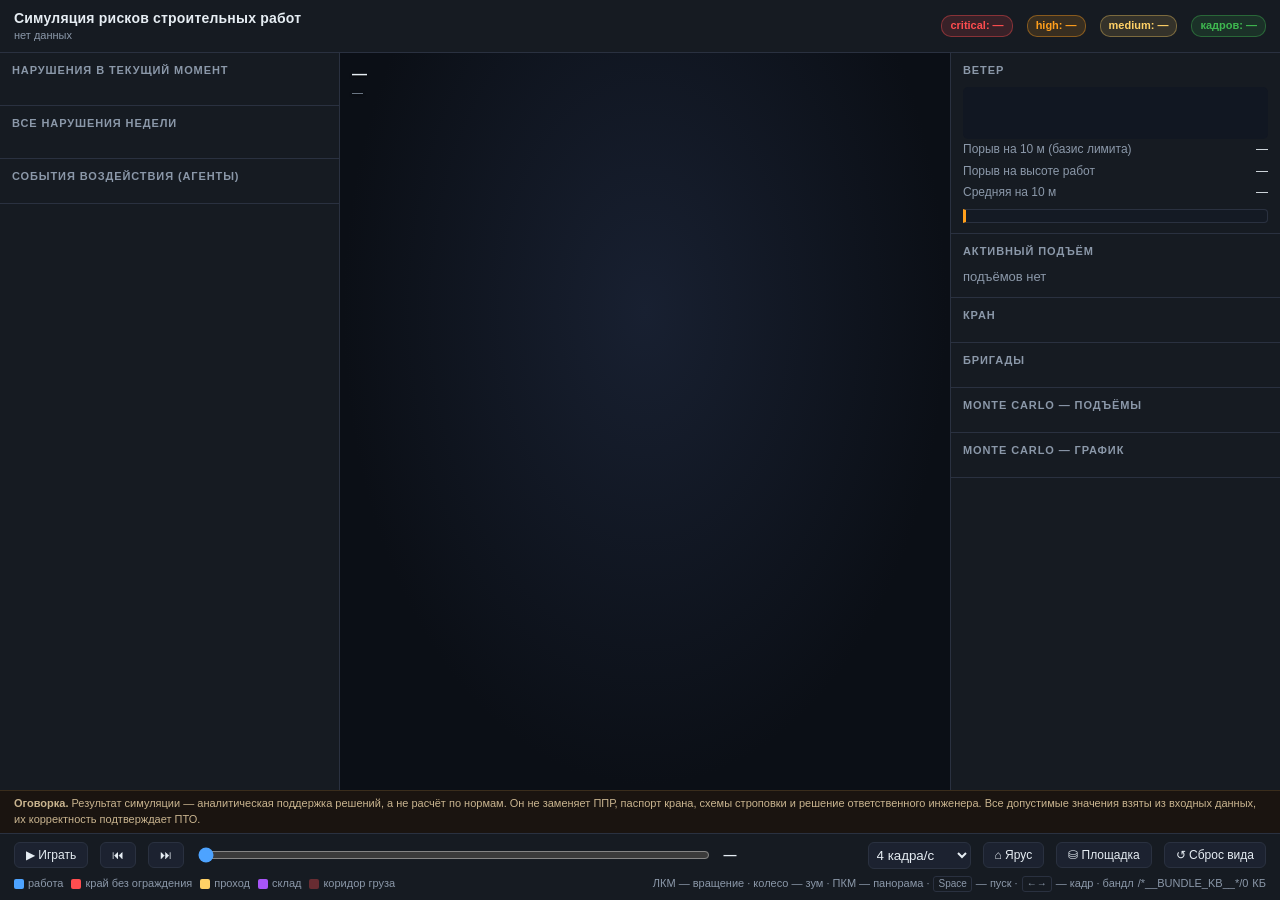
<file: viewer/template.html>
<!DOCTYPE html>
<html lang="ru">
<head>
<meta charset="utf-8">
<meta name="viewport" content="width=device-width,initial-scale=1">
<title>Симуляция рисков строительных работ — интерактивный просмотр</title>
<style>
:root{
  --bg:#0d1117; --panel:#161b22; --panel2:#1c2230; --line:#2a3140;
  --txt:#e6edf3; --mut:#8b98a9; --acc:#4da3ff;
  --crit:#ff4d4f; --high:#ff9f1c; --med:#ffd166; --low:#4ecdc4; --ok:#3fb950;
}
*{box-sizing:border-box}
html,body{margin:0;height:100%;background:var(--bg);color:var(--txt);
  font:13px/1.45 -apple-system,BlinkMacSystemFont,"Segoe UI",Roboto,"Helvetica Neue",Arial,sans-serif}
#app{display:grid;grid-template-columns:340px 1fr 330px;grid-template-rows:auto 1fr auto;
  height:100vh;gap:0}
header{grid-column:1/4;display:flex;align-items:center;gap:14px;padding:8px 14px;
  background:var(--panel);border-bottom:1px solid var(--line)}
header h1{font-size:14px;margin:0;font-weight:600;letter-spacing:.2px}
header .sub{color:var(--mut);font-size:11px}
.badge{padding:2px 8px;border-radius:10px;font-size:11px;font-weight:600;border:1px solid var(--line)}
.b-crit{background:rgba(255,77,79,.15);color:var(--crit);border-color:rgba(255,77,79,.4)}
.b-high{background:rgba(255,159,28,.15);color:var(--high);border-color:rgba(255,159,28,.4)}
.b-med{background:rgba(255,209,102,.13);color:var(--med);border-color:rgba(255,209,102,.35)}
.b-ok{background:rgba(63,185,80,.14);color:var(--ok);border-color:rgba(63,185,80,.4)}
aside{background:var(--panel);overflow-y:auto;border-right:1px solid var(--line)}
aside.right{border-right:none;border-left:1px solid var(--line)}
.sec{border-bottom:1px solid var(--line);padding:10px 12px}
.sec h2{font-size:11px;text-transform:uppercase;letter-spacing:.9px;color:var(--mut);
  margin:0 0 8px;font-weight:600}
#stage{position:relative;background:radial-gradient(ellipse at 50% 35%,#182031 0%,#0b0f16 70%);overflow:hidden}
canvas#view{display:block;width:100%;height:100%;cursor:grab}
canvas#view:active{cursor:grabbing}
footer{grid-column:1/4;background:var(--panel);border-top:1px solid var(--line);padding:8px 14px}
.tl{display:flex;align-items:center;gap:12px}
button{background:var(--panel2);color:var(--txt);border:1px solid var(--line);border-radius:6px;
  padding:5px 11px;cursor:pointer;font-size:12px;font-family:inherit}
button:hover{border-color:var(--acc);color:#fff}
button.on{background:rgba(77,163,255,.2);border-color:var(--acc);color:#fff}
input[type=range]{flex:1;accent-color:var(--acc);height:22px}
#clock{font-variant-numeric:tabular-nums;font-weight:600;min-width:132px}
.row{display:flex;justify-content:space-between;gap:8px;padding:2px 0;font-size:12px}
.row .k{color:var(--mut)}
.row .v{font-variant-numeric:tabular-nums;text-align:right}
.finding{padding:7px 8px;border-left:3px solid var(--line);background:var(--panel2);
  border-radius:0 5px 5px 0;margin-bottom:6px;cursor:pointer;transition:.12s}
.finding:hover{background:#232b3a;transform:translateX(2px)}
.finding.critical{border-left-color:var(--crit)}
.finding.high{border-left-color:var(--high)}
.finding.medium{border-left-color:var(--med)}
.finding .ft{font-size:11px;color:var(--mut);margin-bottom:2px;display:flex;gap:6px;align-items:center}
.finding .fm{font-size:12px}
.finding.active{outline:1px solid var(--acc);background:#1d2a3d}
.chips{display:flex;flex-wrap:wrap;gap:4px;margin-bottom:8px}
.chip{font-size:11px;padding:2px 7px;border-radius:9px;background:var(--panel2);
  border:1px solid var(--line);cursor:pointer;color:var(--mut)}
.chip.on{color:#fff;border-color:var(--acc);background:rgba(77,163,255,.16)}
.bar{height:6px;border-radius:3px;background:#222b3a;overflow:hidden;margin:3px 0 7px}
.bar>i{display:block;height:100%;background:var(--acc)}
.bar>i.warn{background:var(--high)} .bar>i.bad{background:var(--crit)} .bar>i.good{background:var(--ok)}
table{width:100%;border-collapse:collapse;font-size:11.5px}
th{text-align:left;color:var(--mut);font-weight:500;padding:3px 4px;border-bottom:1px solid var(--line)}
td{padding:3px 4px;border-bottom:1px solid #1e2531;font-variant-numeric:tabular-nums}
.legend{display:flex;flex-wrap:wrap;gap:8px;font-size:11px;color:var(--mut)}
.legend span{display:inline-flex;align-items:center;gap:4px}
.legend i{width:10px;height:10px;border-radius:2px;display:inline-block}
#hud{position:absolute;left:12px;top:10px;pointer-events:none;text-shadow:0 1px 3px #000}
#hud .big{font-size:15px;font-weight:600}
#hud .sm{font-size:11px;color:var(--mut)}
#tip{position:absolute;pointer-events:none;background:#0b0f16ee;border:1px solid var(--line);
  border-radius:6px;padding:6px 9px;font-size:11.5px;max-width:280px;display:none;z-index:9}
.note{font-size:11px;color:var(--mut);background:#141a24;border:1px solid var(--line);
  border-left:3px solid var(--high);padding:6px 8px;border-radius:0 4px 4px 0}
canvas.spark{width:100%;height:52px;display:block;background:#111722;border-radius:5px}
.kbd{font-size:10px;color:var(--mut);border:1px solid var(--line);border-radius:3px;padding:0 4px}
a{color:var(--acc)}
#disc{grid-column:1/4;background:#1a1410;border-top:1px solid #3a2d1c;color:#c9b48f;
  font-size:11px;padding:5px 14px}
</style>
</head>
<body>
<div id="app">
  <header>
    <div>
      <h1>Симуляция рисков строительных работ</h1>
      <div class="sub" id="hsub">загрузка…</div>
    </div>
    <div style="flex:1"></div>
    <span class="badge b-crit" id="bcrit">critical: —</span>
    <span class="badge b-high" id="bhigh">high: —</span>
    <span class="badge b-med" id="bmed">medium: —</span>
    <span class="badge b-ok" id="bframes">кадров: —</span>
  </header>

  <aside class="left">
    <div class="sec">
      <h2>Нарушения в текущий момент</h2>
      <div class="chips" id="sevchips"></div>
      <div id="nowfind"></div>
    </div>
    <div class="sec">
      <h2>Все нарушения недели</h2>
      <div class="chips" id="rulechips"></div>
      <div id="allfind" style="max-height:340px;overflow-y:auto"></div>
    </div>
    <div class="sec">
      <h2>События воздействия (агенты)</h2>
      <div id="agentev" style="max-height:210px;overflow-y:auto"></div>
    </div>
  </aside>

  <div id="stage">
    <canvas id="view"></canvas>
    <div id="hud">
      <div class="big" id="hudT">—</div>
      <div class="sm" id="hudS">—</div>
    </div>
    <div id="tip"></div>
  </div>

  <aside class="right">
    <div class="sec">
      <h2>Ветер</h2>
      <canvas class="spark" id="windspark" height="52"></canvas>
      <div class="row"><span class="k">Порыв на 10 м (базис лимита)</span><span class="v" id="wref">—</span></div>
      <div class="row"><span class="k">Порыв на высоте работ</span><span class="v" id="wtop">—</span></div>
      <div class="row"><span class="k">Средняя на 10 м</span><span class="v" id="wmean">—</span></div>
      <div class="note" id="wnote" style="margin-top:6px"></div>
    </div>
    <div class="sec">
      <h2>Активный подъём</h2>
      <div id="liftpanel"><span class="k" style="color:var(--mut)">подъёмов нет</span></div>
    </div>
    <div class="sec">
      <h2>Кран</h2>
      <div id="cranepanel"></div>
    </div>
    <div class="sec">
      <h2>Бригады</h2>
      <div id="crewpanel"></div>
    </div>
    <div class="sec">
      <h2>Monte Carlo — подъёмы</h2>
      <div id="mcpanel"></div>
    </div>
    <div class="sec">
      <h2>Monte Carlo — график</h2>
      <div id="mcsched"></div>
    </div>
  </aside>

  <div id="disc">
    <b>Оговорка.</b> Результат симуляции — аналитическая поддержка решений, а не расчёт по нормам.
    Он не заменяет ППР, паспорт крана, схемы строповки и решение ответственного инженера.
    Все допустимые значения взяты из входных данных, их корректность подтверждает ПТО.
  </div>

  <footer>
    <div class="tl">
      <button id="play">▶ Играть</button>
      <button id="prev" title="Предыдущее нарушение">⏮</button>
      <button id="next" title="Следующее нарушение">⏭</button>
      <input type="range" id="scrub" min="0" max="100" value="0" step="1">
      <span id="clock">—</span>
      <select id="speed" style="background:var(--panel2);color:var(--txt);border:1px solid var(--line);border-radius:6px;padding:4px">
        <option value="1">1 кадр/с</option><option value="4" selected>4 кадра/с</option>
        <option value="12">12 кадров/с</option><option value="30">30 кадров/с</option>
      </select>
      <button id="lz" title="Вид на ярус работ">⌂ Ярус</button>
      <button id="lzg" title="Вид на площадку">⛁ Площадка</button>
      <button id="reset">↺ Сброс вида</button>
    </div>
    <div class="legend" style="margin-top:7px">
      <span><i style="background:#4da3ff"></i>работа</span>
      <span><i style="background:#ff4d4f"></i>край без ограждения</span>
      <span><i style="background:#ffd166"></i>проход</span>
      <span><i style="background:#a855f7"></i>склад</span>
      <span><i style="background:rgba(255,77,79,.35)"></i>коридор груза</span>
      <span style="margin-left:auto">ЛКМ — вращение · колесо — зум · ПКМ — панорама · <span class="kbd">Space</span> — пуск · <span class="kbd">←→</span> — кадр · бандл <span id="kb">/*__BUNDLE_KB__*/0</span> КБ</span>
    </div>
  </footer>
</div>

<script>
const DATA = /*__BUNDLE__*/null;
if(!DATA){document.getElementById('hsub').textContent='данные не встроены — запустите viewer/build_viewer.py';}

/* ================= утилиты ================= */
const $=s=>document.querySelector(s), $$=s=>[...document.querySelectorAll(s)];
const clamp=(v,a,b)=>Math.max(a,Math.min(b,v));
const fmtN=(v,d=0)=>v==null||!isFinite(v)?'—':Number(v).toLocaleString('ru-RU',{maximumFractionDigits:d,minimumFractionDigits:d});
const SEVC={critical:0,high:1,medium:2,low:3};
const SEVRU={critical:'критическое',high:'высокое',medium:'среднее',low:'низкое'};
const asList=v=>Array.isArray(v)?v:(v?String(v).split(';').filter(Boolean):[]);
const ZCOL={work:'#4da3ff',edge:'#ff4d4f',passage:'#ffd166',storage:'#a855f7',crane_hazard:'#ff8c42',node:'#7ee787'};

/* ================= 3D-проекция ================= */
const cv=$('#view'), ctx=cv.getContext('2d');
let W=0,H=0,DPR=Math.min(devicePixelRatio||1,2);
const cam={yaw:-0.72,pitch:0.42,dist:1,tx:30,ty:20,tz:244,scale:5.2};
function resize(){const r=cv.parentElement.getBoundingClientRect();
  W=r.width;H=r.height;cv.width=W*DPR;cv.height=H*DPR;cv.style.width=W+'px';cv.style.height=H+'px';
  ctx.setTransform(DPR,0,0,DPR,0,0);}
addEventListener('resize',()=>{resize();draw();});

function proj(x,y,z){
  const dx=x-cam.tx, dy=y-cam.ty, dz=z-cam.tz;
  const ca=Math.cos(cam.yaw), sa=Math.sin(cam.yaw);
  const x1=dx*ca-dy*sa, y1=dx*sa+dy*ca;
  const cp=Math.cos(cam.pitch), sp=Math.sin(cam.pitch);
  const y2=y1*cp-dz*sp, z2=y1*sp+dz*cp;
  return {x:W/2+x1*cam.scale, y:H/2-z2*cam.scale, d:y2};
}
function poly(pts,fill,stroke,lw=1){
  ctx.beginPath();ctx.moveTo(pts[0].x,pts[0].y);
  for(let i=1;i<pts.length;i++)ctx.lineTo(pts[i].x,pts[i].y);
  ctx.closePath();
  if(fill){ctx.fillStyle=fill;ctx.fill();}
  if(stroke){ctx.strokeStyle=stroke;ctx.lineWidth=lw;ctx.stroke();}
}
function box(x0,y0,z0,x1,y1,z1,fill,stroke,alpha=1){
  const c=[[x0,y0,z0],[x1,y0,z0],[x1,y1,z0],[x0,y1,z0],[x0,y0,z1],[x1,y0,z1],[x1,y1,z1],[x0,y1,z1]].map(p=>proj(...p));
  const faces=[[0,1,2,3],[4,5,6,7],[0,1,5,4],[1,2,6,5],[2,3,7,6],[3,0,4,7]];
  const avg=f=>f.reduce((s,i)=>s+c[i].d,0)/4;
  faces.sort((a,b)=>avg(b)-avg(a));
  ctx.globalAlpha=alpha;
  for(const f of faces){const sh=clamp(0.55+0.45*((avg(f)-avg(faces[0]))/40+0.5),0.35,1);
    poly(f.map(i=>c[i]),shade(fill,sh),stroke,0.8);}
  ctx.globalAlpha=1;
  return avg(faces[0]);
}
function shade(hex,k){
  if(!hex)return null;
  const n=parseInt(hex.slice(1),16); let r=(n>>16)&255,g=(n>>8)&255,b=n&255;
  r=clamp(Math.round(r*k),0,255);g=clamp(Math.round(g*k),0,255);b=clamp(Math.round(b*k),0,255);
  return `rgb(${r},${g},${b})`;
}

/* ================= состояние ================= */
let frame=0, playing=false, timer=null, selFinding=null;
let showZones=true, showCrane=true, showCrews=true, showCorridor=true, showLabels=true;
const sevFilter=new Set(['critical','high','medium']);
const ruleFilter=new Set();
const FR=DATA?DATA.frames:[];
const ZONES=DATA?DATA.zones:[];
const CREWT=DATA?DATA.crew_tracks:[];
const FIND=DATA?DATA.findings:[];
const LIFTS=DATA?DATA.lifts:[];
const CR=DATA?DATA.crane:{};

function curTime(){return FR.length?FR[frame].t:'';}
function parseT(s){return s?new Date(s.replace(' ','T')):null;}
function activeFindings(t){
  const T=parseT(t);
  return FIND.filter(f=>{const a=parseT(f.s),b=parseT(f.e);
    return a&&b&&T>=a&&T<=b&&sevFilter.has(f.sev)&&(ruleFilter.size===0||ruleFilter.has(f.id));});
}

/* ================= отрисовка ================= */
function focusLevel(){
  const work=ZONES.filter(z=>z.type==='work');
  if(!work.length)return 244;
  return Math.max(...work.map(z=>z.z_floor));
}
function setView(level){
  if(level==='work'){const zs=ZONES.filter(z=>z.z_floor>=focusLevel()-1);
    const xs=zs.length?zs:ZONES;
    cam.tx=(Math.min(...xs.map(z=>z.x_min))+Math.max(...xs.map(z=>z.x_max)))/2;
    cam.ty=(Math.min(...xs.map(z=>z.y_min))+Math.max(...xs.map(z=>z.y_max)))/2;
    cam.tz=focusLevel()+2;cam.scale=6.2;}
  else if(level==='site'){const xs=ZONES;
    cam.tx=(Math.min(...xs.map(z=>z.x_min))+Math.max(...xs.map(z=>z.x_max)))/2;
    cam.ty=(Math.min(...xs.map(z=>z.y_min))+Math.max(...xs.map(z=>z.y_max)))/2;
    cam.tz=120;cam.scale=1.15;}
}

function draw(){
  if(!FR.length)return;
  ctx.clearRect(0,0,W,H);
  const f=FR[frame], t=f.t;
  const zf=focusLevel();

  // плита перекрытия рабочего яруса + нижележащая
  const slabZones=ZONES.filter(z=>Math.abs(z.z_floor-zf)<0.6||Math.abs(z.z_floor-(zf-4))<0.6);
  if(slabZones.length){
    const x0=Math.min(...slabZones.map(z=>z.x_min))-2, x1=Math.max(...slabZones.map(z=>z.x_max))+2;
    const y0=Math.min(...slabZones.map(z=>z.y_min))-2, y1=Math.max(...slabZones.map(z=>z.y_max))+2;
    box(x0,y0,zf-0.6,x1,y1,zf,'#2b3444','#3d4a5f',0.95);
    box(x0,y0,zf-4.6,x1,y1,zf-4,'#222a37','#313c4e',0.9);
  }

  // сетка
  ctx.globalAlpha=.25;ctx.strokeStyle='#3a4759';ctx.lineWidth=.6;
  for(let gx=-20;gx<=100;gx+=10){const a=proj(gx,-20,0),b=proj(gx,80,0);
    ctx.beginPath();ctx.moveTo(a.x,a.y);ctx.lineTo(b.x,b.y);ctx.stroke();}
  for(let gy=-20;gy<=80;gy+=10){const a=proj(-20,gy,0),b=proj(100,gy,0);
    ctx.beginPath();ctx.moveTo(a.x,a.y);ctx.lineTo(b.x,b.y);ctx.stroke();}
  ctx.globalAlpha=1;

  const items=[];
  // зоны
  if(showZones) for(const z of ZONES){
    const onLevel=Math.abs(z.z_floor-zf)<0.6;
    if(!onLevel && z.type!=='storage' && z.type!=='crane_hazard')continue;
    const hot=activeFindings(t).some(fd=>asList(fd.z).includes(z.zone_id));
    const col=hot?'#ff4d4f':(ZCOL[z.type]||'#888');
    const a=proj(z.x_min,z.y_min,z.z_floor).d;
    items.push({d:a,fn:()=>{
      const h=z.type==='edge'?(z.guardrail_installed?1.1:1.6):Math.min(z.z_top-z.z_floor,3);
      box(z.x_min,z.y_min,z.z_floor,z.x_max,z.y_max,z.z_floor+h,col,null,hot?0.5:0.26);
      const c=[[z.x_min,z.y_min],[z.x_max,z.y_min],[z.x_max,z.y_max],[z.x_min,z.y_max]].map(p=>proj(p[0],p[1],z.z_floor+h+0.02));
      poly(c,null,hot?'#ff8a8c':shade(col,1.1),hot?1.8:1);
      if(showLabels&&cam.scale>3.2){const m=proj((z.x_min+z.x_max)/2,(z.y_min+z.y_max)/2,z.z_floor+h+0.2);
        ctx.font='10px -apple-system,sans-serif';ctx.textAlign='center';
        ctx.fillStyle=hot?'#ffb4b5':'#a9b6c7';ctx.fillText(z.zone_id,m.x,m.y);}
    }});
  }

  // коридор траектории груза
  if(showCorridor) for(const l of (f.l||[])){
    const lf=LIFTS.find(x=>x.id===l[0]); if(!lf)continue;
    const w=Math.max(8,2*Math.sqrt(lf.area/Math.PI)+4);
    const zc=zf+0.05;
    const seg=[[lf.pick[0],lf.pick[1]],[lf.drop[0],lf.drop[1]]];
    const dx=seg[1][0]-seg[0][0], dy=seg[1][1]-seg[0][1], L=Math.hypot(dx,dy)||1;
    const nx=-dy/L*w/2, ny=dx/L*w/2;
    const q=[[seg[0][0]+nx,seg[0][1]+ny],[seg[1][0]+nx,seg[1][1]+ny],[seg[1][0]-nx,seg[1][1]-ny],[seg[0][0]-nx,seg[0][1]-ny]].map(p=>proj(p[0],p[1],zc));
    items.push({d:-1e6,fn:()=>{poly(q,'rgba(255,77,79,0.14)','rgba(255,120,120,0.55)',1.2);
      for(const s of seg){const c=proj(s[0],s[1],zc);ctx.beginPath();ctx.arc(c.x,c.y,w/2*cam.scale*.5,0,7);
        ctx.strokeStyle='rgba(255,120,120,0.3)';ctx.lineWidth=1;ctx.stroke();}}});
  }

  // кран
  if(showCrane&&CR.mast){
    const mx=CR.mast.x,my=CR.mast.y,hz=(f.c&&f.c[2])?Math.max(CR.jib.head_z_m,f.c[2]+6):CR.jib.head_z_m;
    const s=CR.mast.section_m/2;
    items.push({d:proj(mx,my,hz/2).d,fn:()=>{
      box(mx-s,my-s,CR.mast.base_z,mx+s,my+s,hz,'#f0a500','#7a5600',0.95);
      const st=f.c?f.c[0]:(CR.jib.length_m?0:0);
      const rad=st*Math.PI/180;
      const jx=mx+Math.cos(rad)*CR.jib.length_m, jy=my+Math.sin(rad)*CR.jib.length_m;
      const cx2=mx-Math.cos(rad)*CR.jib.counter_jib_m, cy2=my-Math.sin(rad)*CR.jib.counter_jib_m;
      const a=proj(mx,my,hz),b=proj(jx,jy,hz),c2=proj(cx2,cy2,hz);
      ctx.strokeStyle='#ffc94d';ctx.lineWidth=3;ctx.beginPath();ctx.moveTo(c2.x,c2.y);ctx.lineTo(a.x,a.y);ctx.lineTo(b.x,b.y);ctx.stroke();
      ctx.strokeStyle='rgba(255,201,77,.35)';ctx.lineWidth=1;
      const top=proj(mx,my,hz+9);
      ctx.beginPath();ctx.moveTo(top.x,top.y);ctx.lineTo(b.x,b.y);ctx.moveTo(top.x,top.y);ctx.lineTo(c2.x,c2.y);ctx.stroke();
      box(mx-2.5,my-2.5,hz-1,mx+2.5,my+2.5,hz+9,'#ffc94d',null,0.9);
      // тележка и крюк
      const R=f.c?f.c[1]:CR.jib.length_m*0.7, Hz=f.c?f.c[2]:hz-30;
      const tx=mx+Math.cos(rad)*R, ty=my+Math.sin(rad)*R;
      const tp=proj(tx,ty,hz), hp=proj(tx,ty,Hz);
      ctx.strokeStyle='#d7dee8';ctx.lineWidth=1.2;ctx.beginPath();ctx.moveTo(tp.x,tp.y);ctx.lineTo(hp.x,hp.y);ctx.stroke();
      box(tx-1,ty-1,hz-1.2,tx+1,ty+1,hz+0.4,'#ff9f1c',null,0.95);
      // груз
      for(const l of (f.l||[])){
        const gp=proj(l[1],l[2],l[3]);
        const sz=clamp(Math.sqrt((LIFTS.find(x=>x.id===l[0])||{area:4}).area)*0.42,0.8,4);
        box(l[1]-sz,l[2]-sz*0.35,l[3]-sz*0.7,l[1]+sz,l[2]+sz*0.35,l[3]+sz*0.7,'#e8763a','#7d3d17',0.98);
        ctx.strokeStyle='rgba(215,222,232,.75)';ctx.lineWidth=1;
        ctx.beginPath();ctx.moveTo(hp.x,hp.y);ctx.lineTo(gp.x,gp.y);ctx.stroke();
        if(l[4]>0.05){const off=proj(l[1],l[2],l[3]);
          ctx.strokeStyle='rgba(255,77,79,.85)';ctx.lineWidth=1.4;ctx.setLineDash([3,3]);
          const raw=proj(l[1]-Math.cos(rad*0+3.49)*l[4],l[2]-Math.sin(3.49)*l[4],l[3]);
          ctx.beginPath();ctx.moveTo(raw.x,raw.y);ctx.lineTo(off.x,off.y);ctx.stroke();ctx.setLineDash([]);}
      }
      if(showLabels){ctx.font='10px -apple-system,sans-serif';ctx.fillStyle='#ffc94d';ctx.textAlign='center';
        ctx.fillText(CR.id||'CRANE',a.x,a.y-14);}
    }});
  }

  // бригады
  if(showCrews) for(const c of CREWT){
    const idx=clamp(frame,0,c.p.length-1);
    const p=c.p[idx]; if(!p)continue;
    const d=proj(p[0],p[1],p[2]).d;
    items.push({d:d,fn:()=>{
      const base=proj(p[0],p[1],p[2]), top=proj(p[0],p[1],p[2]+1.8);
      const danger=p[3]===2;
      ctx.strokeStyle=danger?'#fff':'#00000055';ctx.lineWidth=danger?2.4:1.6;
      ctx.beginPath();ctx.moveTo(base.x,base.y);ctx.lineTo(top.x,top.y);ctx.stroke();
      ctx.strokeStyle=c.color;ctx.lineWidth=danger?2:1.4;
      ctx.beginPath();ctx.moveTo(base.x,base.y);ctx.lineTo(top.x,top.y);ctx.stroke();
      ctx.beginPath();ctx.arc(top.x,top.y,3.4,0,7);ctx.fillStyle=c.color;ctx.fill();
      ctx.strokeStyle='#0b0f16';ctx.lineWidth=1;ctx.stroke();
      if(danger){const r=6+3*Math.sin(Date.now()/220);
        ctx.beginPath();ctx.arc(top.x,top.y,r,0,7);ctx.strokeStyle='rgba(255,77,79,.85)';ctx.lineWidth=1.6;ctx.stroke();}
      if(showLabels&&cam.scale>3){ctx.font='10px -apple-system,sans-serif';ctx.textAlign='left';
        ctx.fillStyle='#dfe7f0';ctx.fillText(`${c.id}·${c.size}`,top.x+7,top.y+3);}
    }});
  }

  // маркеры нарушений
  for(const fd of activeFindings(t)){
    if(!fd.p)continue;
    const d=proj(fd.p[0],fd.p[1],fd.p[2]).d;
    items.push({d:d+1e-4,fn:()=>{
      const p=proj(fd.p[0],fd.p[1],fd.p[2]);
      const col=fd.sev==='critical'?'#ff4d4f':fd.sev==='high'?'#ff9f1c':'#ffd166';
      const r=(selFinding===fd?13:9)+2.5*Math.sin(Date.now()/300);
      ctx.beginPath();ctx.arc(p.x,p.y,r,0,7);ctx.strokeStyle=col;ctx.lineWidth=2;ctx.globalAlpha=.9;ctx.stroke();
      ctx.globalAlpha=.18;ctx.fillStyle=col;ctx.fill();ctx.globalAlpha=1;
      ctx.font='bold 10px -apple-system,sans-serif';ctx.textAlign='center';ctx.fillStyle=col;
      ctx.fillText('!',p.x,p.y+3.5);
    }});
  }

  items.sort((a,b)=>a.d-b.d);
  for(const it of items)it.fn();

  // HUD
  $('#hudT').textContent=t;
  const af=activeFindings(t);
  const worst=af.length?af.slice().sort((a,b)=>SEVC[a.sev]-SEVC[b.sev])[0]:null;
  $('#hudS').innerHTML=af.length
    ? `<span style="color:${worst.sev==='critical'?'#ff4d4f':worst.sev==='high'?'#ff9f1c':'#ffd166'}">● ${af.length} наруш. в кадре</span> · ${(f.a||[]).length} работ · ветер ${(f.w||[])[0]} м/с`
    : `<span style="color:#3fb950">● нарушений нет</span> · ${(f.a||[]).length} работ · ветер ${(f.w||[])[0]} м/с`;
  $('#clock').textContent=`${t}  ·  кадр ${frame+1}/${FR.length}`;
}

/* ================= панели ================= */
function renderNow(){
  const t=curTime(), af=activeFindings(t);
  const el=$('#nowfind');
  if(!af.length){el.innerHTML='<div class="note" style="border-left-color:var(--ok)">В этот момент нарушений нет.</div>';return;}
  el.innerHTML=af.slice().sort((a,b)=>SEVC[a.sev]-SEVC[b.sev]).map((f,i)=>card(f,true)).join('');
  el.querySelectorAll('.finding').forEach(n=>n.onclick=()=>{selFinding=FIND[+n.dataset.i];renderAll();});
}
function card(f,now){
  const i=FIND.indexOf(f);
  return `<div class="finding ${f.sev} ${selFinding===f?'active':''}" data-i="${i}">
    <div class="ft"><span class="badge b-${f.sev==='critical'?'crit':f.sev==='high'?'high':'med'}">${SEVRU[f.sev]}</span>
      <span>${f.s} → ${f.e}</span>${f.n?`<span>· ${f.n} чел.</span>`:''}</div>
    <div class="fm"><b>${f.id}</b> · ${asList(f.z).join(', ')||'—'}<br>${f.m}</div>
    <div class="ft" style="margin-top:3px">ППР/норма: ${f.src}</div></div>`;
}
function renderAllFind(){
  const list=FIND.filter(f=>sevFilter.has(f.sev)&&(ruleFilter.size===0||ruleFilter.has(f.id)))
                 .slice().sort((a,b)=>(SEVC[a.sev]-SEVC[b.sev])||(a.s<b.s?-1:1));
  $('#allfind').innerHTML=list.length?list.map(f=>card(f)).join(''):'<div class="note">Ничего не выбрано.</div>';
  $('#allfind').querySelectorAll('.finding').forEach(n=>n.onclick=()=>{
    selFinding=FIND[+n.dataset.i];jumpTo(selFinding.s);renderAll();});
}
function renderChips(){
  const sev=['critical','high','medium'];
  $('#sevchips').innerHTML=sev.map(s=>`<span class="chip ${sevFilter.has(s)?'on':''}" data-s="${s}">${SEVRU[s]} (${FIND.filter(f=>f.sev===s).length})</span>`).join('');
  $('#sevchips').querySelectorAll('.chip').forEach(c=>c.onclick=()=>{
    const s=c.dataset.s;sevFilter.has(s)?sevFilter.delete(s):sevFilter.add(s);renderChips();renderAll();draw();});
  const rules=[...new Set(FIND.map(f=>f.id))];
  $('#rulechips').innerHTML=rules.map(r=>`<span class="chip ${ruleFilter.has(r)?'on':''}" data-r="${r}">${r} (${FIND.filter(f=>f.id===r).length})</span>`).join('');
  $('#rulechips').querySelectorAll('.chip').forEach(c=>c.onclick=()=>{
    const r=c.dataset.r;ruleFilter.has(r)?ruleFilter.delete(r):ruleFilter.add(r);renderChips();renderAllFind();draw();});
}
function renderAgentEv(){
  const ev=(DATA.agent_events||[]).slice().sort((a,b)=>b.pm-a.pm).slice(0,40);
  if(!ev.length){$('#agentev').innerHTML='<div class="note">Агентная симуляция не запускалась.</div>';return;}
  const s=DATA.agent_summary||{};
  $('#agentev').innerHTML=`<div class="row"><span class="k">Всего человеко-минут воздействия</span><span class="v">${fmtN(s.total_person_minutes,0)}</span></div>`
   +ev.map(e=>`<div class="finding ${e.sev}" style="margin-bottom:4px">
      <div class="ft"><span>${e.crew}</span><span>· ${e.zone}</span><span>· ${fmtN(e.pm,0)} чел·мин</span>${e.lift?`<span>· ${e.lift}</span>`:''}</div>
      <div class="fm" style="font-size:11px">${e.msg}</div></div>`).join('');
}
function renderLift(){
  const f=FR[frame]; const l=(f.l||[])[0];
  const el=$('#liftpanel');
  if(!l){el.innerHTML='<span style="color:var(--mut)">подъёмов в этот момент нет</span>';return;}
  const lf=LIFTS.find(x=>x.id===l[0]); if(!lf){el.innerHTML='';return;}
  const u=lf.u_sling, uc=lf.u_crane;
  const swing=lf.offset||0;
  el.innerHTML=`
   <div class="row"><span class="k">Подъём</span><span class="v"><b>${lf.id}</b> · ${lf.name}</span></div>
   <div class="row"><span class="k">Масса / парусность</span><span class="v">${fmtN(lf.mass,0)} кг · ${fmtN(lf.area,1)} м²</span></div>
   <div class="row"><span class="k">Фаза</span><span class="v">${l[5]}</span></div>
   <div class="row"><span class="k">Сила ветра на груз</span><span class="v">${fmtN(lf.f_max,0)} Н</span></div>
   <div class="row"><span class="k">Оттяжка: нужно / есть</span><span class="v">${fmtN(lf.tag_def+lf.tag_cap,0)} / ${fmtN(lf.tag_cap,0)} Н</span></div>
   <div class="bar"><i class="${lf.tag_def>0?'bad':'good'}" style="width:${clamp(lf.tag_cap&&lf.tag_def!=null?(lf.tag_def+lf.tag_cap)/Math.max(lf.tag_def+lf.tag_cap,1)*100:0,0,100)}%"></i></div>
   <div class="row"><span class="k">Использование стропа</span><span class="v">${u!=null?fmtN(u*100,0)+' %':'—'}</span></div>
   <div class="bar"><i class="${u>0.8?'bad':u>0.6?'warn':'good'}" style="width:${clamp((u||0)*100,0,100)}%"></i></div>
   <div class="row"><span class="k">Использование крана</span><span class="v">${uc!=null?fmtN(uc*100,0)+' %':'—'}</span></div>
   <div class="bar"><i class="${uc>0.9?'bad':uc>0.7?'warn':'good'}" style="width:${clamp((uc||0)*100,0,100)}%"></i></div>
   <div class="row"><span class="k">Раскачка: смещение / угол</span><span class="v">${fmtN(swing,2)} м / ${fmtN(lf.theta,1)}°</span></div>
   <div class="row"><span class="k">Безопасный ветер (10 м)</span><span class="v">${lf.safe_v_ref!=null?fmtN(lf.safe_v_ref,1)+' м/с':'без ограничений'}</span></div>
   ${lf.windows&&lf.windows.length?`<div class="row"><span class="k">Окон для подъёма</span><span class="v">${lf.windows.length} (${fmtN(lf.windows.reduce((s,w)=>s+w.hours,0),0)} ч)</span></div>`:''}
   ${lf.viol.length?`<div class="note" style="margin-top:6px">${lf.viol.map(v=>`<b>${v[0]}</b>: ${v[2]}`).join('<br>')}</div>`:''}`;
}
function renderCrane(){
  const f=FR[frame], c=f.c;
  $('#cranepanel').innerHTML= c?`
   <div class="row"><span class="k">Вылет</span><span class="v">${fmtN(c[1],1)} м</span></div>
   <div class="row"><span class="k">Угол поворота</span><span class="v">${fmtN(c[0],0)}°</span></div>
   <div class="row"><span class="k">Высота крюка</span><span class="v">${fmtN(c[2],1)} м</span></div>
   <div class="row"><span class="k">Грузоподъёмность на вылете</span><span class="v">${fmtN(c[3],0)} кг</span></div>
   <div class="row"><span class="k">Масса груза</span><span class="v">${fmtN((LIFTS.find(x=>x.id===(f.l||[])[0]?.[0])||{}).mass,0)} кг</span></div>`
   :'<span style="color:var(--mut)">кран не работает</span>';
}
function renderCrews(){
  const f=FR[frame];
  $('#crewpanel').innerHTML=CREWT.map(c=>{
    const p=c.p[clamp(frame,0,c.p.length-1)];
    const st=p?['ожидание/перерыв','переход','работа'][p[3]]:'—';
    return `<div class="row"><span class="k"><span style="display:inline-block;width:8px;height:8px;border-radius:4px;background:${c.color};margin-right:5px"></span>${c.id} · ${c.name}</span>
      <span class="v">${st}${p&&p[4]?` · ${p[4]}`:''}</span></div>`;}).join('');
}
function renderMC(){
  const m=DATA.mc_lifts||[];
  if(!m.length){$('#mcpanel').innerHTML='<span style="color:var(--mut)">нет данных MC</span>';return;}
  $('#mcpanel').innerHTML=`<div class="row" style="margin-bottom:5px"><span class="k">прогонов: ${m[0].n}, метод: ${m[0].method}</span></div>
  <table><tr><th>Подъём</th><th>P(оттяжка)</th><th>P(ветер)</th><th>P(крит.)</th></tr>`+
  m.map(x=>{const p=x.p;const cls=v=>v>0.5?'bad':v>0.15?'warn':'good';
    return `<tr><td>${x.id}</td>
     <td><span style="color:var(--${p.P_tagline_force_exceeded>0.5?'crit':p.P_tagline_force_exceeded>0.15?'high':'ok'})">${fmtN(p.P_tagline_force_exceeded*100,0)}%</span></td>
     <td>${fmtN(p.P_wind_above_ppr_limit*100,0)}%</td>
     <td><b style="color:var(--${p.P_any_critical>0.5?'crit':p.P_any_critical>0.15?'high':'ok'})">${fmtN(p.P_any_critical*100,0)}%</b></td></tr>`;}).join('')+
  '</table><canvas class="spark" id="mcspark" height="52" style="margin-top:6px"></canvas>';
  drawMCSpark();
}
function drawMCSpark(){
  const c=$('#mcspark'); if(!c)return;
  const m=DATA.mc_lifts||[]; if(!m.length)return;
  const g=c.getContext('2d'); const w=c.width=c.clientWidth*2, h=c.height=104; g.scale(1,1);
  g.clearRect(0,0,w,h);
  const cur=m.find(x=>(FR[frame].l||[])[0]&&x.id===(FR[frame].l||[])[0][0])||m[0];
  const cv=cur.curve||[]; if(!cv.length)return;
  const mx=Math.max(...cv.map(p=>p.v_ref_ms)), my=Math.max(0.05,...cv.map(p=>p.P_tagline_exceeded));
  g.strokeStyle='#2a3140';g.lineWidth=1;g.beginPath();g.moveTo(0,h-1);g.lineTo(w,h-1);g.stroke();
  g.beginPath();
  cv.forEach((p,i)=>{const x=i/(cv.length-1)*w, y=h-4-(p.P_tagline_exceeded/my)*(h-12);
    i?g.lineTo(x,y):g.moveTo(x,y);});
  g.strokeStyle='#ff9f1c';g.lineWidth=2.4;g.stroke();
  g.lineTo(w,h);g.lineTo(0,h);g.closePath();g.fillStyle='rgba(255,159,28,.14)';g.fill();
  g.fillStyle='#8b98a9';g.font='17px -apple-system,sans-serif';
  g.fillText(`${cur.id}: P(отказ оттяжки) от скорости ветра на 10 м`,8,18);
  g.fillText(`0 м/с`,6,h-6); g.textAlign='right'; g.fillText(`${fmtN(mx,0)} м/с`,w-6,h-6);
  g.textAlign='left';
}
function renderSched(){
  const s=DATA.mc_schedule||{}; const p=s.rule_probabilities||{}, e=s.exposure_person_hours||{};
  const pairs=s.top_pairs||[];
  $('#mcsched').innerHTML=`
   <div class="row"><span class="k">Две бригады в одной зоне</span><span class="v">${p.no_two_crews_same_zone!=null?fmtN(p.no_two_crews_same_zone*100,0)+'%':'—'}</span></div>
   <div class="row"><span class="k">Работы друг над другом</span><span class="v">${p.no_work_below_active_work!=null?fmtN(p.no_work_below_active_work*100,0)+'%':'—'}</span></div>
   <div class="row"><span class="k">Чел·ч воздействия (p95)</span><span class="v">${fmtN(e.p95,0)}</span></div>
   ${pairs.length?`<table style="margin-top:6px"><tr><th>Пара работ</th><th>P</th><th>ч</th></tr>`+
     pairs.slice(0,7).map(x=>`<tr><td>${x.task_a} × ${x.task_b}</td>
       <td><b style="color:var(--${x.P_any>0.5?'crit':x.P_any>0.15?'high':'ok'})">${fmtN(x.P_any*100,0)}%</b></td>
       <td>${fmtN(x.mean_overlap_h,1)}</td></tr>`).join('')+'</table>'
     :'<div class="note" style="margin-top:6px">Парных пересечений не выявлено.</div>'}
   <div class="note" style="margin-top:6px">P = в какой доле прогонов с опозданиями и разбросом длительностей конфликт возникает. 100 % означает: конфликт заложен в самом графике, а не в случайности.</div>`;
}
function drawWind(){
  const c=$('#windspark'); if(!c)return;
  const g=c.getContext('2d'); const w=c.width=c.clientWidth*2, h=104;
  g.clearRect(0,0,w,h);
  const lim=Math.max(...LIFTS.map(l=>l.viol.length?999:0),0);
  const v=FR.map(f=>f.w[0]); const mx=Math.max(...v,12);
  // линия лимита 10 м/с (наиболее частый лимит ППР для крана)
  const L=10, ly=h-4-(L/mx)*(h-12);
  g.strokeStyle='rgba(255,77,79,.6)';g.setLineDash([5,4]);g.lineWidth=1.6;
  g.beginPath();g.moveTo(0,ly);g.lineTo(w,ly);g.stroke();g.setLineDash([]);
  g.fillStyle='rgba(255,77,79,.75)';g.font='16px -apple-system,sans-serif';g.fillText('лимит 10 м/с',6,ly-4);
  g.beginPath();v.forEach((y,i)=>{const x=i/(v.length-1)*w, yy=h-4-(y/mx)*(h-12);i?g.lineTo(x,yy):g.moveTo(x,yy);});
  g.strokeStyle='#4da3ff';g.lineWidth=2;g.stroke();
  g.lineTo(w,h);g.lineTo(0,h);g.closePath();g.fillStyle='rgba(77,163,255,.13)';g.fill();
  const cx=frame/(FR.length-1)*w;
  g.strokeStyle='#fff';g.lineWidth=1.6;g.beginPath();g.moveTo(cx,0);g.lineTo(cx,h);g.stroke();
  g.beginPath();g.arc(cx,h-4-(v[frame]/mx)*(h-12),4,0,7);g.fillStyle='#fff';g.fill();
}
function renderWind(){
  const w=FR[frame].w||[0,0,0];
  $('#wref').textContent=fmtN(w[0],1)+' м/с';
  $('#wtop').textContent=fmtN(w[1],1)+' м/с';
  $('#wmean').textContent=fmtN(w[2],1)+' м/с';
  const lim=10;
  $('#wref').style.color=w[0]>lim?'var(--crit)':'var(--ok)';
  const basis=(DATA.rules&&DATA.rules.meta&&DATA.rules.meta.wind_limit_basis)||'ref_height';
  $('#wnote').innerHTML=`Базис сравнения с лимитом ППР: <b>${basis==='ref_height'?'высота 10 м (как в паспорте крана)':'высота работ'}</b>. `+
    `Скорость на высоте работ получена степенным профилем (α=${(DATA.context.wind||{}).profile_alpha||'—'}), `+
    `плотность воздуха ${(DATA.context.wind||{}).rho_kg_m3||'—'} кг/м³.`;
  drawWind();
}
function renderAll(){renderNow();renderAllFind();renderLift();renderCrane();renderCrews();renderWind();drawMCSpark();}

/* ================= управление ================= */
function jumpTo(ts){
  const T=parseT(ts); let best=0,bd=1e18;
  FR.forEach((f,i)=>{const d=Math.abs(parseT(f.t)-T);if(d<bd){bd=d;best=i;}});
  frame=best;$('#scrub').value=frame;draw();renderAll();
}
function step(d){frame=clamp(frame+d,0,FR.length-1);$('#scrub').value=frame;draw();renderAll();}
function togglePlay(){playing=!playing;$('#play').textContent=playing?'⏸ Пауза':'▶ Играть';$('#play').classList.toggle('on',playing);
  if(timer)clearInterval(timer);
  if(playing)timer=setInterval(()=>{if(frame>=FR.length-1){frame=0;}else step(1);},1000/ +$('#speed').value);}
$('#play').onclick=togglePlay;
$('#scrub').oninput=e=>{frame=+e.target.value;draw();renderAll();};
$('#speed').onchange=()=>{if(playing)togglePlay(),togglePlay();};
$('#next').onclick=()=>{const t=parseT(curTime());const nx=FIND.filter(f=>parseT(f.s)>t).sort((a,b)=>parseT(a.s)-parseT(b.s))[0];
  if(nx){selFinding=nx;jumpTo(nx.s);renderAll();}};
$('#prev').onclick=()=>{const t=parseT(curTime());const pv=FIND.filter(f=>parseT(f.s)<t).sort((a,b)=>parseT(b.s)-parseT(a.s))[0];
  if(pv){selFinding=pv;jumpTo(pv.s);renderAll();}};
$('#lz').onclick=()=>{setView('work');draw();};
$('#lzg').onclick=()=>{setView('site');draw();};
$('#reset').onclick=()=>{cam.yaw=-0.72;cam.pitch=0.42;setView('work');draw();};
addEventListener('keydown',e=>{
  if(e.code==='Space'){e.preventDefault();togglePlay();}
  if(e.code==='ArrowRight')step(1); if(e.code==='ArrowLeft')step(-1);
  if(e.key==='z'){showZones=!showZones;draw();} if(e.key==='c'){showCrane=!showCrane;draw();}
  if(e.key==='p'){showCrews=!showCrews;draw();} if(e.key==='l'){showLabels=!showLabels;draw();}
  if(e.key==='k'){showCorridor=!showCorridor;draw();}
});

/* мышь: вращение / панорама / зум */
let drag=null;
cv.addEventListener('mousedown',e=>{drag={x:e.clientX,y:e.clientY,b:e.button};e.preventDefault();});
addEventListener('mouseup',()=>drag=null);
addEventListener('mousemove',e=>{
  if(drag){const dx=e.clientX-drag.x, dy=e.clientY-drag.y; drag={...drag,x:e.clientX,y:e.clientY};
    if(drag.b===2||e.shiftKey){const s=0.06/cam.scale*10;
      const ca=Math.cos(-cam.yaw),sa=Math.sin(-cam.yaw);
      cam.tx+=(dx*ca-dy*sa)*s*0.35; cam.ty+=(dx*sa+dy*ca)*s*0.35;}
    else{cam.yaw-=dx*0.008;cam.pitch=clamp(cam.pitch+dy*0.006,-0.15,1.35);}
    draw();return;}
  // подсказка под курсором
  const r=cv.getBoundingClientRect(), mx=e.clientX-r.left, my=e.clientY-r.top;
  const f=FR[frame]; let hit=null;
  for(const c of CREWT){const p=c.p[clamp(frame,0,c.p.length-1)];if(!p)continue;
    const q=proj(p[0],p[1],p[2]+1.8); if(Math.hypot(q.x-mx,q.y-my)<9){hit=`<b>${c.id}</b> ${c.name}<br>${c.size} чел. · ${p[4]||'без задачи'}<br>xyz ${p[0]}/${p[1]}/${p[2]} м`;break;}}
  if(!hit) for(const l of (f.l||[])){const q=proj(l[1],l[2],l[3]);
    if(Math.hypot(q.x-mx,q.y-my)<14){const lf=LIFTS.find(x=>x.id===l[0]);
      hit=`<b>${l[0]}</b> ${lf?lf.name:''}<br>${lf?fmtN(lf.mass,0)+' кг · '+fmtN(lf.area,1)+' м²':''}<br>фаза ${l[5]} · смещение ${fmtN(l[4],2)} м`;break;}}
  if(!hit) for(const z of ZONES){const c=proj((z.x_min+z.x_max)/2,(z.y_min+z.y_max)/2,z.z_floor+1);
    if(Math.abs(c.x-mx)<22&&Math.abs(c.y-my)<12){hit=`<b>${z.zone_id}</b> · ${z.type}<br>уровень ${z.level}, z ${z.z_floor}–${z.z_top} м<br>ограждение: ${z.guardrail_installed?'да':'нет'}<br>${z.note||''}`;break;}}
  const tip=$('#tip');
  if(hit){tip.innerHTML=hit;tip.style.display='block';tip.style.left=Math.min(mx+14,W-290)+'px';tip.style.top=(my+12)+'px';}
  else tip.style.display='none';
});
cv.addEventListener('wheel',e=>{e.preventDefault();
  cam.scale=clamp(cam.scale*(e.deltaY>0?0.9:1.11),0.35,40);draw();},{passive:false});
cv.addEventListener('contextmenu',e=>e.preventDefault());

/* ================= старт ================= */
function boot(){
  if(!DATA||!FR.length){$('#hsub').textContent='нет данных';return;}
  const m=DATA.meta||{};
  $('#hsub').textContent=`${m.project||''} · ${m.t_start} → ${m.t_end} · шаг ${m.dt_min} мин · правила v${(DATA.rules&&DATA.rules.meta&&DATA.rules.meta.version)||'?'}`;
  const fs=DATA.findings_summary||{};
  $('#bcrit').textContent=`critical: ${fs.by_severity&&fs.by_severity.critical||0}`;
  $('#bhigh').textContent=`high: ${fs.by_severity&&fs.by_severity.high||0}`;
  $('#bmed').textContent=`medium: ${fs.by_severity&&fs.by_severity.medium||0}`;
  $('#bframes').textContent=`кадров: ${FR.length}`;
  resize(); setView('work');
  // стартуем с первого нарушения, если оно есть
  const first=FIND.slice().sort((a,b)=>SEVC[a.sev]-SEVC[b.sev]||(a.s<b.s?-1:1))[0];
  if(first){selFinding=first;jumpTo(first.s);}else{frame=Math.floor(FR.length*0.2);draw();}
  renderChips();renderAgentEv();renderMC();renderSched();renderAll();draw();
  setInterval(()=>{if(!playing)draw();},120);  // пульсация маркеров
}
boot();
</script>
</body>
</html>
</file>
